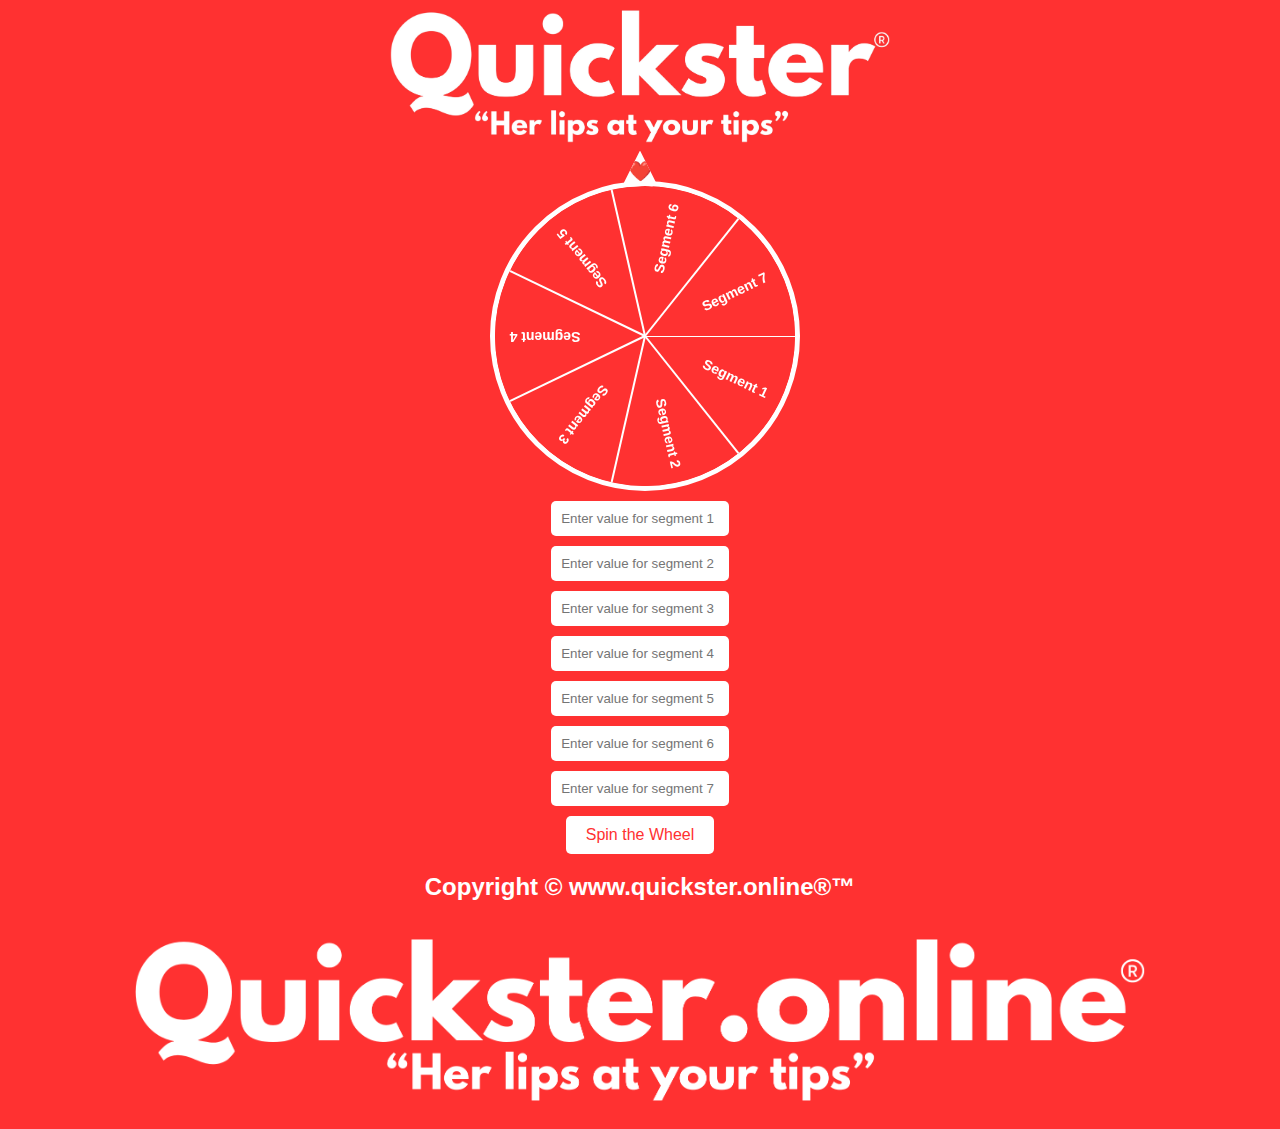
<file: Quickiewheel.html>
<!DOCTYPE html>
<html lang="en">
<head>
    <meta charset="UTF-8">
    <meta name="viewport" content="width=device-width, initial-scale=1.0">
    <title>Quickie Wheel</title>
    <style>


        header{
            background-color: #ff3131;
            padding-bottom: 24px;
            flex: 0 0 15%;
        }

        .banner{
        padding-top: 7px;
        padding-bottom: 7px;
        width: 500px;
        background-color: #ff3131;
        padding: 10px;
        }

        body {
            background-color: #ff3131;
            color: white;
            font-family: Arial, sans-serif;
            text-align: center;
            margin: 0;
            padding: 0;
            display: flex;
            flex-direction: column;
            align-items: center;
            justify-content: space-between;
            height: 100vh;
        }


        #wheel-container {
            position: relative;
            width: 300px;
            height: 300px;
            flex: 1;
        }

        #wheel {
            width: 100%;
            height: 100%;
            border-radius: 50%;
            border: 5px solid white;
            transform: rotate(0deg);
            transition: transform 4s ease-out;

        }

        #arrow {
            position: absolute;
            top: -30px;
            left: 50%;
            transform: translateX(-50%);
            width: 40px;
            height: 40px;
            background-color: white;
            border-radius: 50%;
            clip-path: polygon(50% 0%, 0% 100%, 100% 100%);
            color: #ff3131;
            font-size: 20px;
            display: flex;
            justify-content: center;
            align-items: center;

        }

        #form-container {
            margin-top: 20px;
            display: flex;
            flex-direction: column;
            align-items: center;
            flex: 0 0 20%;
        }

        .segment-input {
            width: 80%;
            padding: 10px;
            margin-bottom: 10px;
            border: none;
            border-radius: 5px;
        }

        #spin-button {
            padding: 10px 20px;
            background-color: white;
            color: #ff3131;
            border: none;
            border-radius: 5px;
            font-size: 16px;
            cursor: pointer;
        }

        #spin-button:hover {
            background-color: #ffdcdc;
        }

        footer{
            background-color: #ff3131;
            padding-bottom: 24px;
            flex: 0 0 15%;
        }

        .QBF{
            width: 1010px;
        }

    </style>
</head>
<body>
    <header>
    <center><a href="index.html"><img src="bannerofficial.jpg"class="banner"></a></center>
    </header>

    <div id="wheel-container">
        <div id="arrow">❤️</div>
        <canvas id="wheel"></canvas>
    </div>
    <div id="form-container">
        <input type="text" class="segment-input" id="segment1" placeholder="Enter value for segment 1">
        <input type="text" class="segment-input" id="segment2" placeholder="Enter value for segment 2">
        <input type="text" class="segment-input" id="segment3" placeholder="Enter value for segment 3">
        <input type="text" class="segment-input" id="segment4" placeholder="Enter value for segment 4">
        <input type="text" class="segment-input" id="segment5" placeholder="Enter value for segment 5">
        <input type="text" class="segment-input" id="segment6" placeholder="Enter value for segment 6">
        <input type="text" class="segment-input" id="segment7" placeholder="Enter value for segment 7">
        <button id="spin-button">Spin the Wheel</button>
    </div>

    <script>
        const canvas = document.getElementById('wheel');
        const context = canvas.getContext('2d');
        const spinButton = document.getElementById('spin-button');
        const segmentInputs = Array.from(document.querySelectorAll('.segment-input'));

        canvas.width = 300;
        canvas.height = 300;

        const wheel = {
            segments: ["Segment 1", "Segment 2", "Segment 3", "Segment 4", "Segment 5", "Segment 6", "Segment 7"],
            colors: Array(7).fill('#ff3131'),
            textColor: 'white',
            rotation: 0
        };

        function drawWheel() {
            const { segments, colors, textColor } = wheel;
            const radius = canvas.width / 2;
            const arcSize = (2 * Math.PI) / segments.length;

            context.clearRect(0, 0, canvas.width, canvas.height);

            segments.forEach((segment, index) => {
                const startAngle = index * arcSize;
                const endAngle = startAngle + arcSize;

                // Draw segment
                context.beginPath();
                context.moveTo(radius, radius);
                context.arc(radius, radius, radius, startAngle, endAngle);
                context.closePath();
                context.fillStyle = colors[index];
                context.fill();

                // Draw dividing line
                context.strokeStyle = 'white';
                context.lineWidth = 2;
                context.beginPath();
                context.moveTo(radius, radius);
                context.lineTo(
                    radius + radius * Math.cos(startAngle),
                    radius + radius * Math.sin(startAngle)
                );
                context.stroke();

                // Draw text
                context.fillStyle = textColor;
                context.font = 'bold 14px Arial';
                context.textAlign = 'center';
                context.textBaseline = 'middle';

                const textAngle = startAngle + arcSize / 2;
                const textX = radius + Math.cos(textAngle) * (radius / 1.5);
                const textY = radius + Math.sin(textAngle) * (radius / 1.5);
                context.save();
                context.translate(textX, textY);
                context.rotate(textAngle);
                context.fillText(segment, 0, 0);
                context.restore();
            });
        }

        function spinWheel() {
            const randomSpin = Math.random() * 360 + 720; // Minimum 2 full rotations
            wheel.rotation += randomSpin;
            canvas.style.transform = `rotate(${wheel.rotation}deg)`;
        }

        function updateSegments() {
            const inputValues = segmentInputs.map(input => input.value.trim());
            if (inputValues.every(value => value)) {
                wheel.segments = inputValues;
                drawWheel();
            } else {
                alert('Please fill in all 7 segments.');
            }
        }

        spinButton.addEventListener('click', () => {
            updateSegments();
            spinWheel();
        });

        drawWheel();
    </script>

    <footer background-color: #ff3131>

        <h2 color: #FFFFFF><bold><center>Copyright © www.quickster.online®™</center></bold></h2>
        <br>
        <center><a href="index.html"><img src="QBF.png"class="QBF"></a></center>
        
        
    </footer>
</body>
</html>
</file>
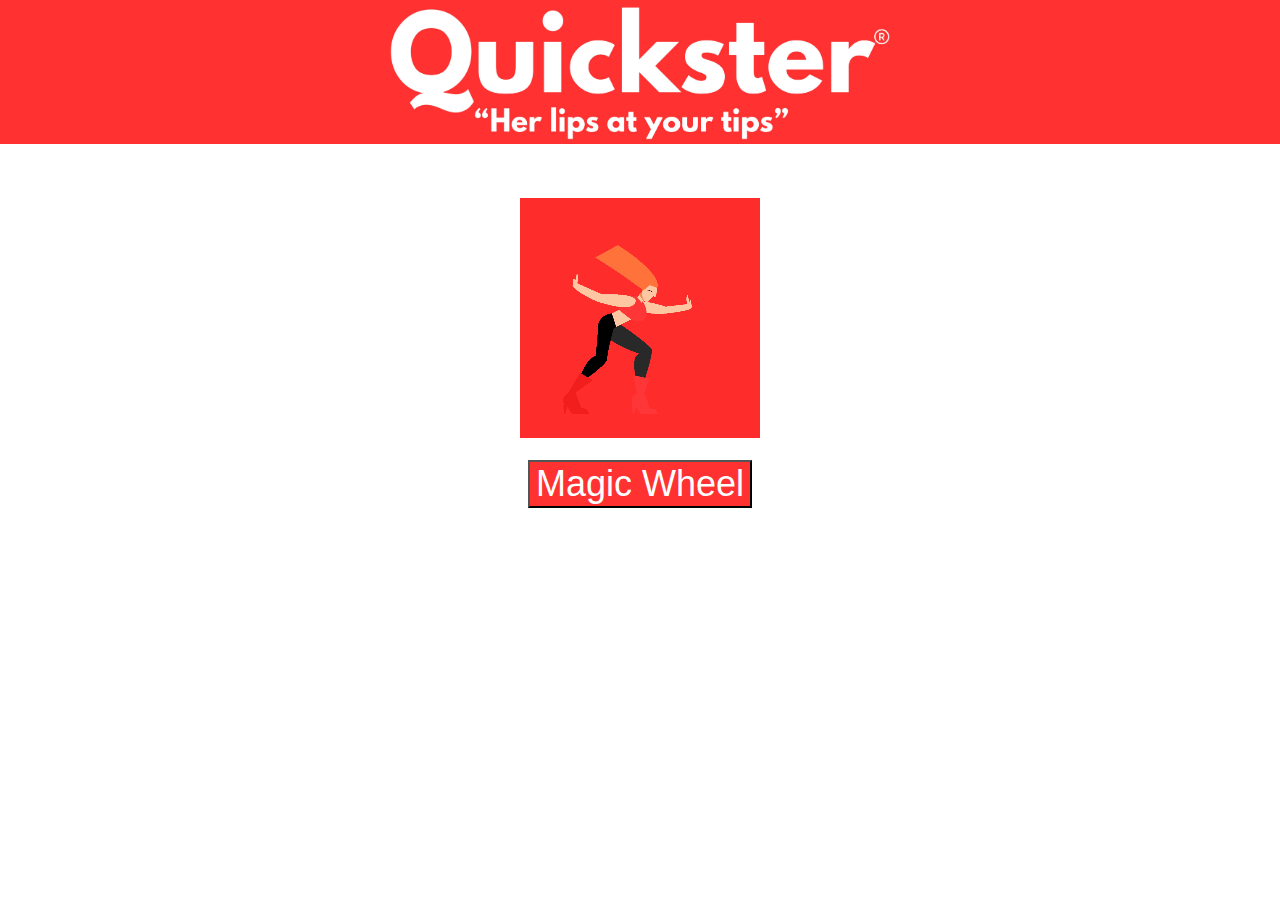
<file: quickster.html>
<!DOCTYPE html>
<html>
<head>
	<meta charset="utf-8">
	<meta name="viewport" content="width=device-width, initial-scale=1">
	<title>Quickster</title>
	<link rel="stylesheet" type="text/css" href="Quickster.css">
	<script type="spinner.js"></script>
</head>
<body>
	<header>
	<center><img src="bannerofficial.jpg"class="banner"></center>
	</header>

	<main>


		<section>

			<br>
			<br>
			<br>
			<center><a href="spinner.html"><video width="320" height="240"autoplay muted loop>
  			<source src="Magicwheelanimation.mp4" type="video/mp4">
  			<source src="Magicwheelanimation.ogg" type="video/ogg">
  			Your browser does not support the video tag.
			</video></a><br><br>
			<a href="spinner.html"><button type="button" class="magicwheel">Magic Wheel</button></a></center>			

			</section>


		<article>
			
		</article>
	
	</main>

	<footer>
		
	</footer>


</body>

</html>
</file>
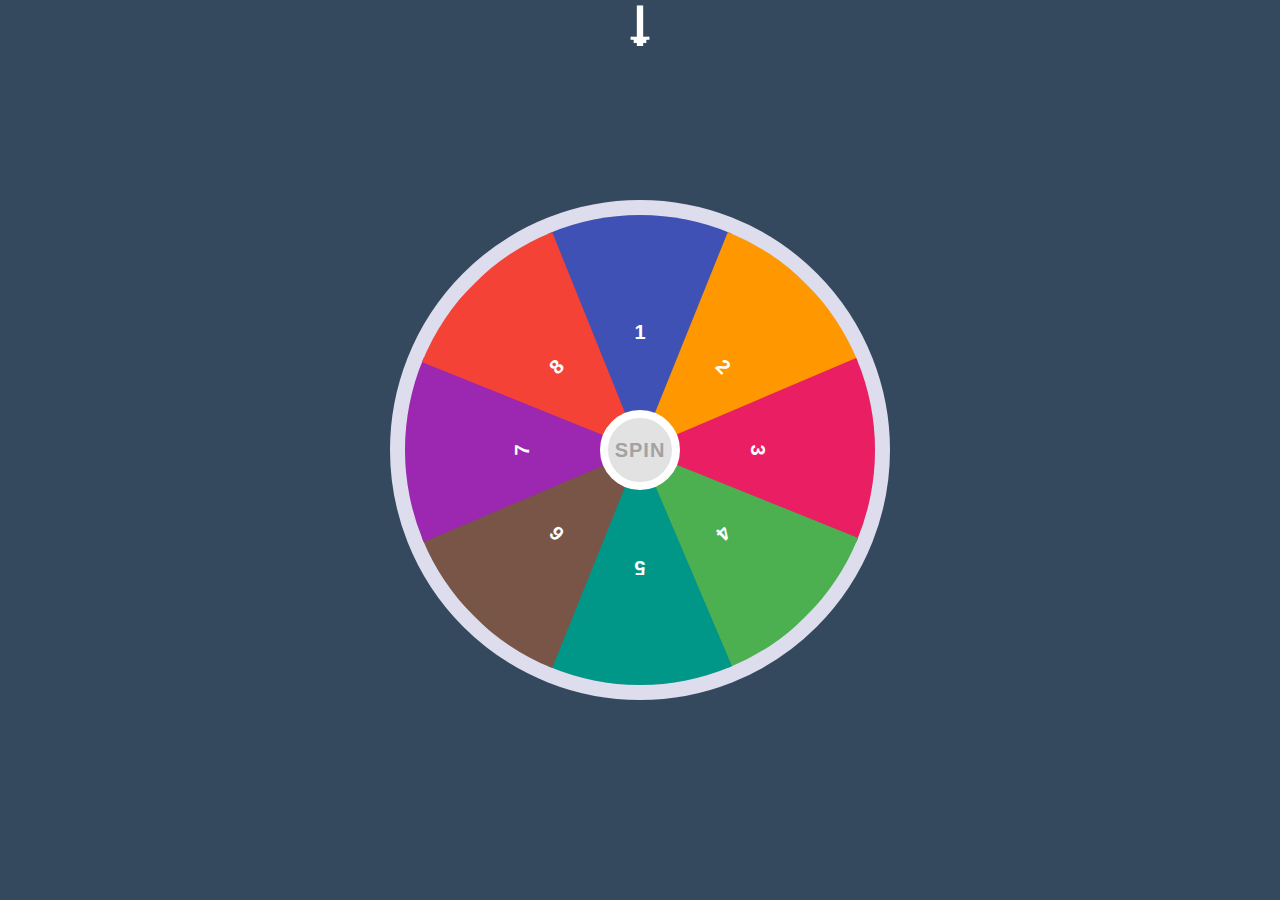
<file: spinner.html>
<html lang="en">
<head>
    <meta charset="UTF-8">
    <meta name="viewport" content="width=device-width, initial-scale=1.0">
    <link rel="stylesheet" type="text/css" href="spinner.css">
    <title>Magic Wheel</title>
</head>
<body>
    <button id="spin">Spin</button>
    <span class="arrow"></span>

    <div class="container">
    <div class="one">1</div>
    <div class="two">2</div>
    <div class="three">3</div>
    <div class="four">4</div>
    <div class="five">5</div>
    <div class="six">6</div>
    <div class="seven">7</div>
    <div class="eight">8</div>

    <script type="spinner.js"></script>
</div>
</body>
</html>
</file>
<file: Quickster.css>
*{
	margin: auto;
}

html{
	height:100%
}

header{
	background-color: #ff3131;
}

.banner{
	padding-top: 7px;
	width: 500px;
	background-color: #ff3131;
}

.magicwheel{
	background-color: #ff3131;
	color: white;
	font-size: 36px;
}

footer{
	background-color: #ff3131;
}

.dwefinal{
	width:450px;
	height:100px;
}
</file>
<file: spinner.css>
*{
    box-sizing:border-box;
}

body{
    margin:0;
    padding:0;
    background-color: #34495e;
    display:flex;
    align-items:center;
    justify-content: center;
    height:100vh;
    overflow:hidden;
}

.container{
    width:500px;
    height:500px;
    background-color: #ccc;
    border-radius:50%;
    border:15px solid #dde;
    position: relative;
    overflow: hidden;
    transition: 5s;
}

.container div{
    height:50%;
    width:200px;
    position: absolute;
    clip-path: polygon(100% 0 , 50% 100% , 0 0 );
    transform:translateX(-50%);
    transform-origin:bottom;
    text-align:center;
    display:flex;
    align-items: center;
    justify-content: center;
    font-size:20px;
    font-weight:bold;
    font-family:sans-serif;
    color:#fff;
    left:135px;
}

.container .one{
    background-color: #3f51b5;
    left:50%;
}
.container .two{
    background-color: #ff9800;
    transform: rotate(45deg);
}
.container .three{
    background-color: #e91e63;
    transform:rotate(90deg);
}
.container .four{
    background-color: #4caf50;
    transform: rotate(135deg);
}
.container .five{
    background-color: #009688;
    transform: rotate(180deg);
}
.container .six{
    background-color: #795548;
    transform: rotate(225deg);
}
.container .seven{
    background-color: #9c27b0;
    transform: rotate(270deg);
}
.container .eight{
    background-color: #f44336;
    transform: rotate(315deg);
}

.arrow{
    position: absolute;
    top:0;
    left:50%;
    transform: translateX(-50%);
    color:#fff;
}

.arrow::before{
    content:"\1F817";
    font-size:50px;
}

#spin{
    position: absolute;
    top:50%;
    left:50%;
    transform:translate(-50%,-50%);
    z-index:10;
    background-color: #e2e2e2;
    text-transform: uppercase;
    border:8px solid #fff;
    font-weight:bold;
    font-size:20px;
    color:#a2a2a2;
    width: 80px;
    height:80px;
    font-family: sans-serif;
    border-radius:50%;
    cursor: pointer;
    outline:none;
    letter-spacing: 1px;
}
</file>
